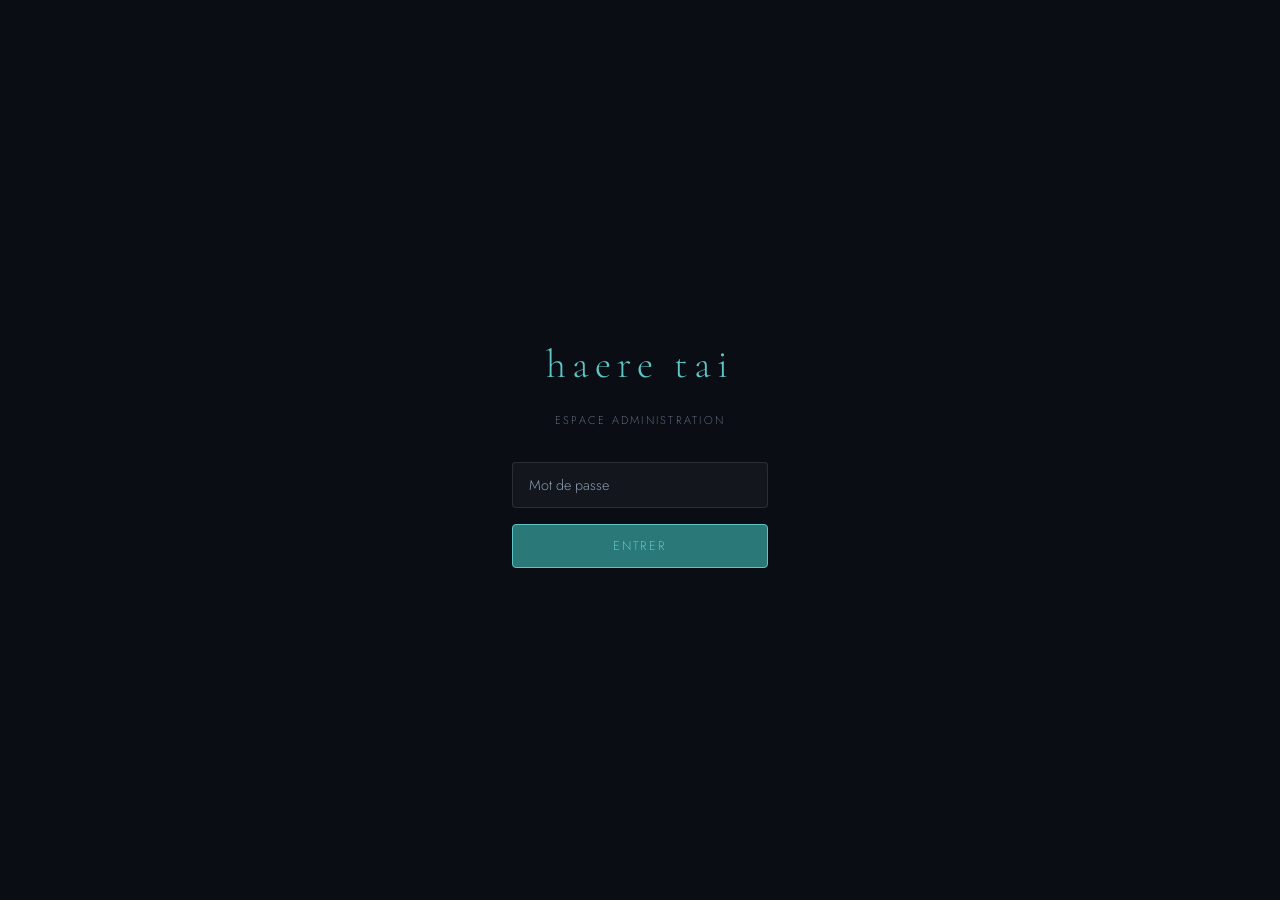
<file: admin.html>
<!DOCTYPE html>
<html lang="fr">
<head>
  <meta charset="UTF-8" />
  <meta name="viewport" content="width=device-width, initial-scale=1.0" />
  <title>Haere Tai — Admin</title>
  <link rel="stylesheet" href="css/style.css" />
  <link rel="preconnect" href="https://fonts.googleapis.com" />
  <link rel="preconnect" href="https://fonts.gstatic.com" crossorigin />
  <link href="https://fonts.googleapis.com/css2?family=Cormorant+Garamond:ital,wght@0,300;0,400;0,600;1,300;1,400&family=Jost:wght@200;300;400&display=swap" rel="stylesheet" />
</head>
<body class="admin-page">
  <div id="login-screen" class="login-screen">
    <div class="login-box">
      <h2 class="login-title">haere tai</h2>
      <p class="login-sub">Espace administration</p>
      <input type="password" id="password-input" placeholder="Mot de passe" class="admin-input" />
      <button id="login-btn" class="btn-primary">Entrer</button>
      <p id="login-error" class="login-error hidden">Mot de passe incorrect</p>
    </div>
  </div>
  <div id="admin-panel" class="hidden">
    <header class="site-header">
      <div class="header-inner">
        <a href="index.html" class="back-link">← Haere Tai</a>
        <span class="admin-badge">Admin</span>
      </div>
    </header>
    <main class="admin-main">
      <h1 class="admin-title">Nouvelle espèce</h1>
      <div class="admin-form">
        <div class="form-group photo-group">
          <label class="form-label">Photo *</label>
          <div class="photo-upload-area" id="photo-upload-area">
            <input type="file" id="photo-input" accept="image/*" class="photo-input-hidden" />
            <div class="photo-placeholder" id="photo-placeholder">
              <span class="upload-icon">📷</span>
              <span>Appuyer pour choisir une photo</span>
            </div>
            <img id="photo-preview" class="photo-preview hidden" alt="Aperçu" />
          </div>
        </div>
        <div class="form-group">
          <label class="form-label">Nom commun *</label>
          <input type="text" id="nom-commun" class="admin-input" placeholder="Ex: Poisson-clown" />
        </div>
        <div class="form-group">
          <label class="form-label">Nom scientifique</label>
          <input type="text" id="nom-scientifique" class="admin-input italic-input" placeholder="Ex: Amphiprion ocellaris" />
        </div>
        <div class="form-group">
          <label class="form-label">Famille *</label>
          <div class="select-wrap">
            <select id="famille" class="admin-select">
              <option value="">Choisir…</option>
              <option value="Poisson">Poisson</option>
              <option value="Corail">Corail</option>
              <option value="Crustacé">Crustacé</option>
              <option value="Mollusque">Mollusque</option>
              <option value="Échinoderme">Échinoderme</option>
              <option value="Raie">Raie</option>
              <option value="Requin">Requin</option>
              <option value="Tortue">Tortue</option>
              <option value="Autre">Autre</option>
            </select>
          </div>
        </div>
        <div class="form-row">
          <div class="form-group">
            <label class="form-label">Lieu *</label>
            <input type="text" id="lieu" class="admin-input" placeholder="Ex: Moorea, pass Taotoi" />
          </div>
          <div class="form-group">
            <label class="form-label">Date *</label>
            <input type="date" id="date" class="admin-input" />
          </div>
        </div>
        <div class="form-group half">
          <label class="form-label">Profondeur (m)</label>
          <input type="number" id="profondeur" class="admin-input" placeholder="Ex: 18" min="0" max="100" />
        </div>
        <div class="form-group">
          <label class="form-label">Rareté</label>
          <div class="stars-input" id="rarete-stars">
            <span class="star" data-value="1">★</span>
            <span class="star" data-value="2">★</span>
            <span class="star" data-value="3">★</span>
            <span class="star" data-value="4">★</span>
            <span class="star" data-value="5">★</span>
          </div>
          <input type="hidden" id="rarete" value="0" />
        </div>
        <div class="form-group">
          <label class="form-label">Dangerosité</label>
          <div class="danger-input">
            <button type="button" class="danger-btn" data-value="vert"><span class="danger-dot green"></span> Sans danger</button>
            <button type="button" class="danger-btn" data-value="orange"><span class="danger-dot orange"></span> Prudence</button>
            <button type="button" class="danger-btn" data-value="rouge"><span class="danger-dot red"></span> Dangereux</button>
          </div>
          <input type="hidden" id="dangerosite" value="" />
        </div>
        <div class="form-group">
          <label class="form-label">Anecdote</label>
          <textarea id="anecdote" class="admin-textarea" placeholder="Une observation, une histoire…" rows="4"></textarea>
        </div>
        <div class="form-actions">
          <button id="submit-btn" class="btn-primary btn-large">
            <span id="submit-label">Ajouter l'espèce</span>
            <span id="submit-loading" class="hidden">Enregistrement…</span>
          </button>
          <p id="submit-error" class="submit-error hidden"></p>
          <p id="submit-success" class="submit-success hidden">✓ Espèce ajoutée !</p>
        </div>
      </div>
      <div class="admin-species-list">
        <h2 class="admin-section-title">Espèces enregistrées</h2>
        <div id="admin-list"></div>
      </div>
    </main>
  </div>
  <script src="js/supabase.js"></script>
  <script src="js/admin.js"></script>
</body>
</html>
</file>
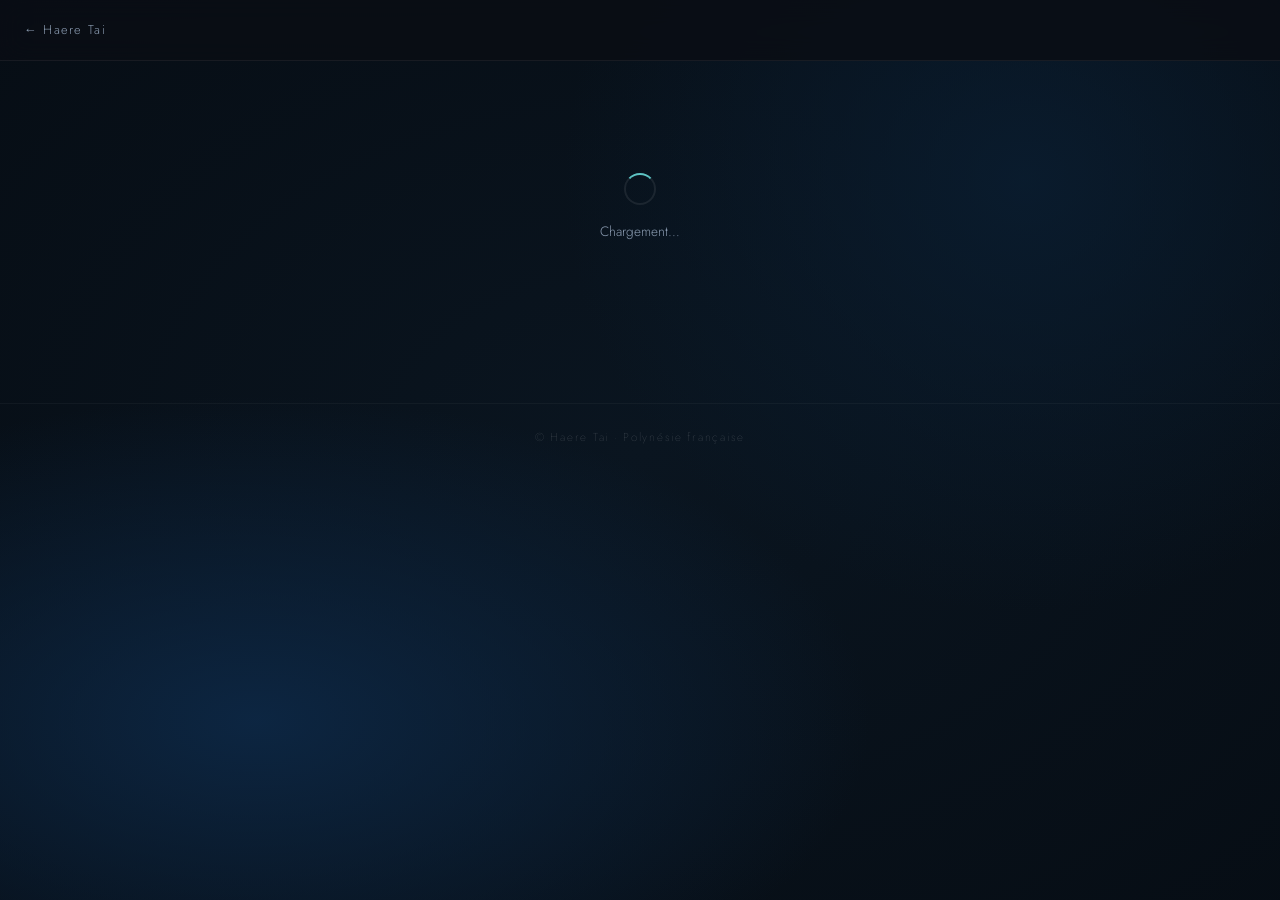
<file: fiche.html>
<!DOCTYPE html>
<html lang="fr">
<head>
  <meta charset="UTF-8" />
  <meta name="viewport" content="width=device-width, initial-scale=1.0" />
  <title>Haere Tai — Espèce</title>
  <link rel="stylesheet" href="css/style.css" />
  <link rel="preconnect" href="https://fonts.googleapis.com" />
  <link rel="preconnect" href="https://fonts.gstatic.com" crossorigin />
  <link href="https://fonts.googleapis.com/css2?family=Cormorant+Garamond:ital,wght@0,300;0,400;0,600;1,300;1,400&family=Jost:wght@200;300;400&display=swap" rel="stylesheet" />
</head>
<body class="fiche-page">
  <div class="ocean-bg"></div>
  <header class="site-header">
    <div class="header-inner">
      <a href="index.html" class="back-link">← Haere Tai</a>
    </div>
  </header>
  <main class="fiche-main" id="fiche-content">
    <div class="loading-state">
      <div class="loader"></div>
      <p>Chargement…</p>
    </div>
  </main>
  <footer class="site-footer">
    <p>© Haere Tai · Polynésie française</p>
  </footer>
  <script src="js/supabase.js"></script>
  <script src="js/fiche.js"></script>
</body>
</html>
</file>
<file: css/style.css>
:root {
  --ink:        #0a0e14;
  --deep:       #0d1b2a;
  --mid:        #1a2f45;
  --surface:    #1e3a52;
  --glass:      rgba(255,255,255,0.04);
  --glass-mid:  rgba(255,255,255,0.08);
  --text:       #e8e4dc;
  --text-muted: #8a9bb0;
  --accent:     #5ec4c4;
  --accent-dim: #2a7878;
  --gold:       #c8a96e;
  --star-on:    #c8a96e;
  --star-off:   #2a3a4a;
  --green:      #3ddc84;
  --orange:     #f4a236;
  --red:        #e05555;
  --font-display: 'Cormorant Garamond', Georgia, serif;
  --font-body:    'Jost', sans-serif;
  --radius:     4px;
  --transition: 0.3s cubic-bezier(0.4, 0, 0.2, 1);
}
*, *::before, *::after { box-sizing: border-box; margin: 0; padding: 0; }
html { scroll-behavior: smooth; }
body { background: var(--ink); color: var(--text); font-family: var(--font-body); font-weight: 300; font-size: 16px; line-height: 1.6; min-height: 100vh; overflow-x: hidden; }
.ocean-bg { position: fixed; inset: 0; z-index: 0; background: radial-gradient(ellipse 80% 60% at 20% 80%, rgba(13,40,70,0.9) 0%, transparent 60%), radial-gradient(ellipse 60% 80% at 80% 20%, rgba(10,30,50,0.8) 0%, transparent 60%), radial-gradient(ellipse 100% 100% at 50% 50%, #0a1520 0%, #050a10 100%); pointer-events: none; }
.site-header { position: sticky; top: 0; z-index: 100; background: rgba(10,14,20,0.85); backdrop-filter: blur(12px); -webkit-backdrop-filter: blur(12px); border-bottom: 1px solid rgba(255,255,255,0.06); padding: 0 1.5rem; }
.header-inner { max-width: 1400px; margin: 0 auto; display: flex; align-items: center; justify-content: space-between; height: 60px; gap: 2rem; }
.logo-block { display: flex; flex-direction: column; gap: 1px; flex-shrink: 0; }
.logo-tahitian { font-family: var(--font-display); font-size: 1.4rem; font-weight: 300; letter-spacing: 0.15em; color: var(--accent); text-transform: lowercase; }
.logo-sub { font-size: 0.62rem; font-weight: 200; letter-spacing: 0.2em; text-transform: uppercase; color: var(--text-muted); }
.header-nav { display: flex; gap: 0.25rem; overflow-x: auto; scrollbar-width: none; flex-wrap: nowrap; }
.header-nav::-webkit-scrollbar { display: none; }
.filter-btn { background: transparent; border: 1px solid transparent; color: var(--text-muted); font-family: var(--font-body); font-size: 0.72rem; font-weight: 300; letter-spacing: 0.12em; text-transform: uppercase; padding: 0.35rem 0.75rem; border-radius: 2rem; cursor: pointer; transition: var(--transition); white-space: nowrap; }
.filter-btn:hover { color: var(--text); border-color: rgba(255,255,255,0.15); }
.filter-btn.active { background: var(--accent-dim); border-color: var(--accent); color: var(--accent); }
.hero { position: relative; z-index: 1; padding: 4rem 1.5rem 2rem; max-width: 1400px; margin: 0 auto; }
.hero-count { font-size: 0.7rem; font-weight: 300; letter-spacing: 0.25em; text-transform: uppercase; color: var(--accent); margin-bottom: 1rem; }
.hero-title { font-family: var(--font-display); font-size: clamp(3rem, 8vw, 6rem); font-weight: 300; line-height: 1.05; color: var(--text); letter-spacing: -0.01em; }
.hero-title em { font-style: italic; color: var(--gold); }
.search-bar-wrap { position: relative; z-index: 1; max-width: 1400px; margin: 0 auto 2.5rem; padding: 0 1.5rem; }
.search-input { width: 100%; max-width: 400px; background: var(--glass); border: 1px solid rgba(255,255,255,0.1); border-radius: var(--radius); color: var(--text); font-family: var(--font-body); font-size: 0.85rem; font-weight: 300; padding: 0.65rem 1rem; outline: none; transition: var(--transition); }
.search-input::placeholder { color: var(--text-muted); }
.search-input:focus { border-color: var(--accent-dim); background: var(--glass-mid); }
.gallery-main { position: relative; z-index: 1; }
.gallery-grid { max-width: 1400px; margin: 0 auto; padding: 0 1.5rem 5rem; display: grid; grid-template-columns: repeat(auto-fill, minmax(280px, 1fr)); gap: 1.5px; }
.species-card { position: relative; aspect-ratio: 3/4; overflow: hidden; cursor: pointer; background: var(--surface); }
.species-card:hover .card-img { transform: scale(1.06); }
.species-card:hover .card-overlay { opacity: 1; }
.card-img { width: 100%; height: 100%; object-fit: cover; display: block; transition: transform 0.6s cubic-bezier(0.4, 0, 0.2, 1); }
.card-overlay { position: absolute; inset: 0; background: linear-gradient(to top, rgba(5,10,20,0.92) 0%, rgba(5,10,20,0.3) 50%, transparent 100%); opacity: 0.7; transition: opacity var(--transition); display: flex; flex-direction: column; justify-content: flex-end; padding: 1.25rem; }
.card-famille { font-size: 0.6rem; font-weight: 300; letter-spacing: 0.2em; text-transform: uppercase; color: var(--accent); margin-bottom: 0.35rem; }
.card-nom { font-family: var(--font-display); font-size: 1.3rem; font-weight: 400; line-height: 1.2; color: var(--text); margin-bottom: 0.2rem; }
.card-sci { font-family: var(--font-display); font-style: italic; font-size: 0.8rem; color: var(--text-muted); margin-bottom: 0.75rem; }
.card-meta { display: flex; align-items: center; justify-content: space-between; gap: 0.5rem; }
.card-stars { color: var(--star-on); font-size: 0.75rem; letter-spacing: 1px; }
.card-danger { width: 8px; height: 8px; border-radius: 50%; flex-shrink: 0; }
.card-danger.green { background: var(--green); box-shadow: 0 0 6px var(--green); }
.card-danger.orange { background: var(--orange); box-shadow: 0 0 6px var(--orange); }
.card-danger.red { background: var(--red); box-shadow: 0 0 6px var(--red); }
.loading-state { grid-column: 1/-1; display: flex; flex-direction: column; align-items: center; justify-content: center; padding: 5rem 1rem; color: var(--text-muted); font-size: 0.85rem; gap: 1rem; }
.loader { width: 32px; height: 32px; border: 2px solid rgba(255,255,255,0.08); border-top-color: var(--accent); border-radius: 50%; animation: spin 0.8s linear infinite; }
@keyframes spin { to { transform: rotate(360deg); } }
.empty-state { grid-column: 1/-1; text-align: center; padding: 5rem 1rem; color: var(--text-muted); }
.empty-state p { font-family: var(--font-display); font-size: 1.5rem; font-style: italic; margin-bottom: 0.5rem; }
.fiche-page .fiche-main { position: relative; z-index: 1; max-width: 900px; margin: 0 auto; padding: 2rem 1.5rem 5rem; }
.fiche-hero { position: relative; width: 100%; aspect-ratio: 16/9; overflow: hidden; border-radius: 2px; margin-bottom: 2.5rem; }
.fiche-hero img { width: 100%; height: 100%; object-fit: cover; display: block; }
.fiche-hero-overlay { position: absolute; inset: 0; background: linear-gradient(to top, rgba(5,10,20,0.7) 0%, transparent 60%); }
.fiche-header { margin-bottom: 2.5rem; }
.fiche-famille { font-size: 0.68rem; font-weight: 300; letter-spacing: 0.25em; text-transform: uppercase; color: var(--accent); margin-bottom: 0.5rem; }
.fiche-nom { font-family: var(--font-display); font-size: clamp(2.5rem, 6vw, 4rem); font-weight: 300; line-height: 1.1; color: var(--text); margin-bottom: 0.4rem; }
.fiche-sci { font-family: var(--font-display); font-style: italic; font-size: 1.1rem; color: var(--text-muted); }
.fiche-badges { display: flex; align-items: center; gap: 1.5rem; margin-top: 1.25rem; padding-top: 1.25rem; border-top: 1px solid rgba(255,255,255,0.07); }
.fiche-stars { color: var(--star-on); font-size: 1rem; letter-spacing: 2px; }
.fiche-danger-badge { display: flex; align-items: center; gap: 0.5rem; font-size: 0.75rem; font-weight: 300; letter-spacing: 0.1em; text-transform: uppercase; }
.danger-dot-lg { width: 10px; height: 10px; border-radius: 50%; flex-shrink: 0; }
.danger-dot-lg.green { background: var(--green); box-shadow: 0 0 8px var(--green); }
.danger-dot-lg.orange { background: var(--orange); box-shadow: 0 0 8px var(--orange); }
.danger-dot-lg.red { background: var(--red); box-shadow: 0 0 8px var(--red); }
.fiche-meta-grid { display: grid; grid-template-columns: repeat(auto-fill, minmax(140px, 1fr)); gap: 1rem; margin-bottom: 2.5rem; }
.fiche-meta-item { background: var(--glass); border: 1px solid rgba(255,255,255,0.06); border-radius: var(--radius); padding: 1rem; }
.meta-label { font-size: 0.6rem; font-weight: 300; letter-spacing: 0.2em; text-transform: uppercase; color: var(--text-muted); margin-bottom: 0.4rem; }
.meta-value { font-family: var(--font-display); font-size: 1rem; color: var(--text); }
.fiche-anecdote { background: var(--glass); border-left: 2px solid var(--accent-dim); padding: 1.5rem 1.5rem 1.5rem 2rem; border-radius: 0 var(--radius) var(--radius) 0; }
.anecdote-label { font-size: 0.6rem; font-weight: 300; letter-spacing: 0.2em; text-transform: uppercase; color: var(--accent); margin-bottom: 0.75rem; }
.anecdote-text { font-family: var(--font-display); font-size: 1.1rem; font-style: italic; line-height: 1.7; color: var(--text); }
.login-screen { position: fixed; inset: 0; z-index: 200; display: flex; align-items: center; justify-content: center; background: var(--ink); }
.login-box { display: flex; flex-direction: column; align-items: center; gap: 1rem; width: 100%; max-width: 320px; padding: 2.5rem 2rem; }
.login-title { font-family: var(--font-display); font-size: 2.5rem; font-weight: 300; letter-spacing: 0.15em; color: var(--accent); text-transform: lowercase; }
.login-sub { font-size: 0.7rem; font-weight: 200; letter-spacing: 0.2em; text-transform: uppercase; color: var(--text-muted); margin-bottom: 1rem; }
.login-error { font-size: 0.8rem; color: var(--red); text-align: center; }
.admin-main { position: relative; z-index: 1; max-width: 700px; margin: 0 auto; padding: 2rem 1.5rem 5rem; }
.admin-title { font-family: var(--font-display); font-size: 2rem; font-weight: 300; color: var(--text); margin-bottom: 2rem; }
.admin-form { display: flex; flex-direction: column; gap: 1.5rem; margin-bottom: 3rem; }
.form-group { display: flex; flex-direction: column; gap: 0.5rem; }
.form-group.half { max-width: 200px; }
.form-row { display: grid; grid-template-columns: 1fr 1fr; gap: 1rem; }
.form-label { font-size: 0.68rem; font-weight: 300; letter-spacing: 0.18em; text-transform: uppercase; color: var(--text-muted); }
.admin-input, .admin-select, .admin-textarea { background: var(--glass); border: 1px solid rgba(255,255,255,0.1); border-radius: var(--radius); color: var(--text); font-family: var(--font-body); font-size: 0.9rem; font-weight: 300; padding: 0.75rem 1rem; outline: none; transition: var(--transition); width: 100%; appearance: none; -webkit-appearance: none; }
.admin-input::placeholder, .admin-textarea::placeholder { color: var(--text-muted); }
.admin-input:focus, .admin-select:focus, .admin-textarea:focus { border-color: var(--accent-dim); background: var(--glass-mid); }
.italic-input { font-family: var(--font-display); font-style: italic; }
.select-wrap { position: relative; }
.select-wrap::after { content: '▾'; position: absolute; right: 1rem; top: 50%; transform: translateY(-50%); color: var(--text-muted); pointer-events: none; font-size: 0.8rem; }
.admin-select option { background: var(--deep); }
.admin-textarea { resize: vertical; min-height: 100px; }
.photo-upload-area { position: relative; border: 1px dashed rgba(255,255,255,0.15); border-radius: var(--radius); overflow: hidden; cursor: pointer; transition: var(--transition); aspect-ratio: 4/3; max-height: 300px; }
.photo-upload-area:hover { border-color: var(--accent-dim); }
.photo-input-hidden { position: absolute; inset: 0; opacity: 0; cursor: pointer; z-index: 2; width: 100%; height: 100%; }
.photo-placeholder { position: absolute; inset: 0; display: flex; flex-direction: column; align-items: center; justify-content: center; gap: 0.75rem; color: var(--text-muted); font-size: 0.85rem; }
.upload-icon { font-size: 2rem; }
.photo-preview { width: 100%; height: 100%; object-fit: cover; display: block; }
.stars-input { display: flex; gap: 0.4rem; }
.star { font-size: 1.5rem; color: var(--star-off); cursor: pointer; transition: color var(--transition); user-select: none; }
.star.active { color: var(--star-on); }
.star:hover { color: var(--gold); }
.danger-input { display: flex; gap: 0.5rem; flex-wrap: wrap; }
.danger-btn { display: flex; align-items: center; gap: 0.5rem; background: var(--glass); border: 1px solid rgba(255,255,255,0.1); border-radius: 2rem; color: var(--text-muted); font-family: var(--font-body); font-size: 0.78rem; font-weight: 300; padding: 0.4rem 0.9rem; cursor: pointer; transition: var(--transition); }
.danger-btn.active { border-color: rgba(255,255,255,0.25); color: var(--text); background: var(--glass-mid); }
.danger-dot { width: 8px; height: 8px; border-radius: 50%; flex-shrink: 0; }
.danger-dot.green { background: var(--green); }
.danger-dot.orange { background: var(--orange); }
.danger-dot.red { background: var(--red); }
.btn-primary { background: var(--accent-dim); border: 1px solid var(--accent); border-radius: var(--radius); color: var(--accent); font-family: var(--font-body); font-size: 0.78rem; font-weight: 300; letter-spacing: 0.15em; text-transform: uppercase; padding: 0.75rem 1.5rem; cursor: pointer; transition: var(--transition); width: 100%; }
.btn-primary:hover { background: rgba(94,196,196,0.2); }
.btn-primary.btn-large { padding: 1rem 2rem; font-size: 0.82rem; }
.form-actions { display: flex; flex-direction: column; gap: 0.75rem; }
.submit-error { color: var(--red); font-size: 0.82rem; text-align: center; }
.submit-success { color: var(--green); font-size: 0.82rem; text-align: center; }
.admin-section-title { font-family: var(--font-display); font-size: 1.4rem; font-weight: 300; color: var(--text); margin-bottom: 1rem; padding-top: 2rem; border-top: 1px solid rgba(255,255,255,0.07); }
.admin-list-item { display: flex; align-items: center; gap: 1rem; padding: 0.75rem 0; border-bottom: 1px solid rgba(255,255,255,0.05); }
.admin-list-thumb { width: 48px; height: 48px; object-fit: cover; border-radius: 2px; background: var(--surface); flex-shrink: 0; }
.admin-list-info { flex: 1; }
.admin-list-name { font-family: var(--font-display); font-size: 1rem; color: var(--text); }
.admin-list-sci { font-family: var(--font-display); font-style: italic; font-size: 0.8rem; color: var(--text-muted); }
.admin-delete-btn { background: transparent; border: 1px solid rgba(224,85,85,0.3); border-radius: var(--radius); color: var(--red); font-family: var(--font-body); font-size: 0.7rem; padding: 0.3rem 0.6rem; cursor: pointer; transition: var(--transition); flex-shrink: 0; }
.admin-delete-btn:hover { background: rgba(224,85,85,0.1); }
.back-link { color: var(--text-muted); text-decoration: none; font-size: 0.8rem; font-weight: 300; letter-spacing: 0.1em; transition: color var(--transition); }
.back-link:hover { color: var(--text); }
.admin-badge { font-size: 0.6rem; font-weight: 300; letter-spacing: 0.2em; text-transform: uppercase; color: var(--gold); background: rgba(200,169,110,0.1); border: 1px solid rgba(200,169,110,0.25); border-radius: 2rem; padding: 0.2rem 0.6rem; }
.admin-link { color: var(--text-muted); text-decoration: none; opacity: 0.3; }
.admin-link:hover { opacity: 1; }
.site-footer { position: relative; z-index: 1; text-align: center; padding: 1.5rem; font-size: 0.72rem; font-weight: 200; letter-spacing: 0.15em; color: rgba(255,255,255,0.2); border-top: 1px solid rgba(255,255,255,0.04); }
.hidden { display: none !important; }
@keyframes fadeUp { from { opacity: 0; transform: translateY(20px); } to { opacity: 1; transform: translateY(0); } }
.species-card { animation: fadeUp 0.5s ease both; }
@media (max-width: 600px) { .header-nav { display: none; } .gallery-grid { grid-template-columns: repeat(2, 1fr); gap: 1px; } .form-row { grid-template-columns: 1fr; } .hero-title { font-size: 2.8rem; } }
</file>
